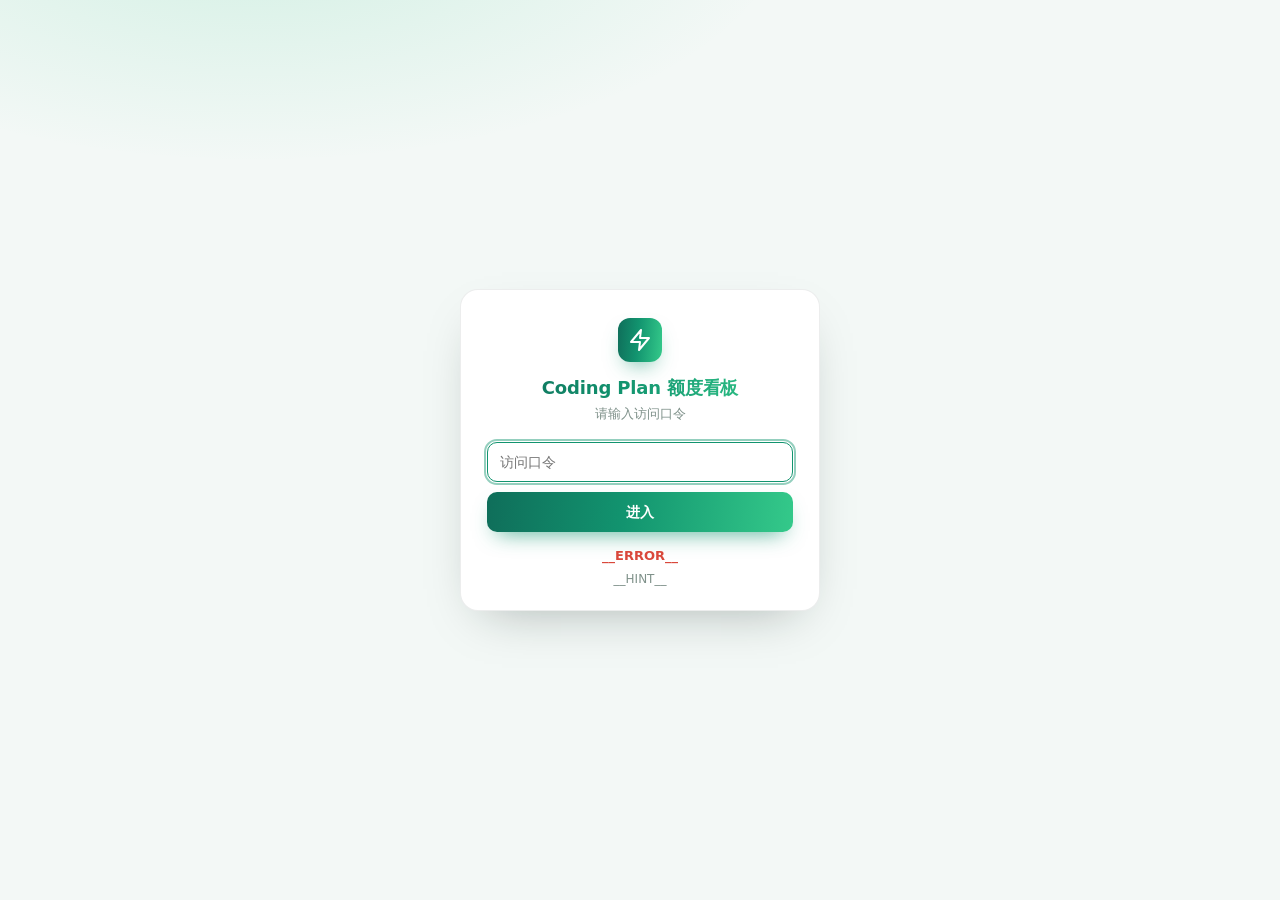
<file: static/login.html>
<!DOCTYPE html>
<html lang="zh-CN">
<head>
<meta charset="utf-8">
<meta name="viewport" content="width=device-width, initial-scale=1">
<title>登录 · Coding Plan 额度看板</title>
<link rel="icon" href="data:image/svg+xml,%3Csvg xmlns='http://www.w3.org/2000/svg' viewBox='0 0 24 24'%3E%3Crect width='24' height='24' rx='6' fill='%2312946f'/%3E%3Cpath d='M13 3 5 13.5h6l-1 7.5 8-10.5h-6l1-7.5z' fill='%23fff'/%3E%3C/svg%3E">
<style>
  :root { color-scheme: light dark; --bg: #f3f8f6; --surface: #fff; --ink: #0e1f1a; --ink-2: #4c5f58; --ink-3: #7f918a; --line: #dde7e2; --border: rgba(14,31,26,.08); --accent: #12946f; --crit: #d9483b; --grad: linear-gradient(95deg, #0f6e5a 0%, #12946f 45%, #34c98a 100%); }
  @media (prefers-color-scheme: dark) { :root { --bg: #0a1310; --surface: #121d18; --ink: #e9f2ee; --ink-2: #aabcb4; --ink-3: #7f918a; --line: #22312a; --border: rgba(255,255,255,.08); --accent: #2cc08e; --grad: linear-gradient(95deg, #1a8f6c 0%, #2cc08e 50%, #7fe8c0 100%); } }
  * { box-sizing: border-box; }
  body { margin: 0; min-height: 100vh; display: grid; place-items: center; background-color: var(--bg); background-image: radial-gradient(900px 420px at 20% -10%, rgba(52,201,138,.18), transparent 60%); color: var(--ink); font: 14px/1.5 system-ui, -apple-system, "Segoe UI", "PingFang SC", "Microsoft YaHei", sans-serif; }
  .box { width: min(360px, calc(100vw - 32px)); background: var(--surface); border: 1px solid var(--border); border-radius: 18px; padding: 28px 26px 22px; box-shadow: 0 20px 50px -24px rgba(14,31,26,.35); text-align: center; }
  .logo { width: 44px; height: 44px; margin: 0 auto 12px; border-radius: 12px; background: var(--grad); display: grid; place-items: center; box-shadow: 0 10px 22px -10px rgba(18,148,111,.8); }
  .logo svg { width: 24px; height: 24px; fill: none; stroke: #fff; stroke-width: 2; stroke-linecap: round; stroke-linejoin: round; }
  h1 { margin: 0; font-size: 18px; font-weight: 800; letter-spacing: -0.01em; background: var(--grad); -webkit-background-clip: text; background-clip: text; color: transparent; }
  .sub { margin: 4px 0 18px; color: var(--ink-3); font-size: 12.5px; }
  input { width: 100%; height: 40px; padding: 0 12px; border-radius: 10px; border: 1px solid var(--border); background: var(--surface); color: var(--ink); font: inherit; }
  input:focus-visible { outline: 2px solid rgba(18,148,111,.45); outline-offset: 1px; border-color: var(--accent); }
  button { width: 100%; height: 40px; margin-top: 10px; border: 0; border-radius: 10px; background: var(--grad); color: #fff; font: inherit; font-weight: 700; cursor: pointer; box-shadow: 0 10px 22px -10px rgba(18,148,111,.8); }
  button:hover { filter: brightness(1.06); }
  .err { margin: 14px 0 0; color: var(--crit); font-weight: 600; font-size: 13px; }
  .hint { margin: 4px 0 0; color: var(--ink-3); font-size: 12px; }
  .err:empty, .hint:empty { display: none; }
  .foot { margin-top: 18px; color: var(--ink-3); font-size: 11.5px; }
</style>
</head>
<body>
<main class="box">
  <div class="logo"><svg viewBox="0 0 24 24"><path d="M13 2 3 14h9l-1 8 10-12h-9l1-8z"/></svg></div>
  <h1>Coding Plan 额度看板</h1>
  <p class="sub">请输入访问口令</p>
  <form method="post" action="__ACTION__" autocomplete="off">
    <input type="password" name="password" placeholder="访问口令" autofocus required autocomplete="current-password">
    <button type="submit">进入</button>
  </form>
  <p class="err">__ERROR__</p>
  <p class="hint">__HINT__</p>
</main>
</body>
</html>
</file>
